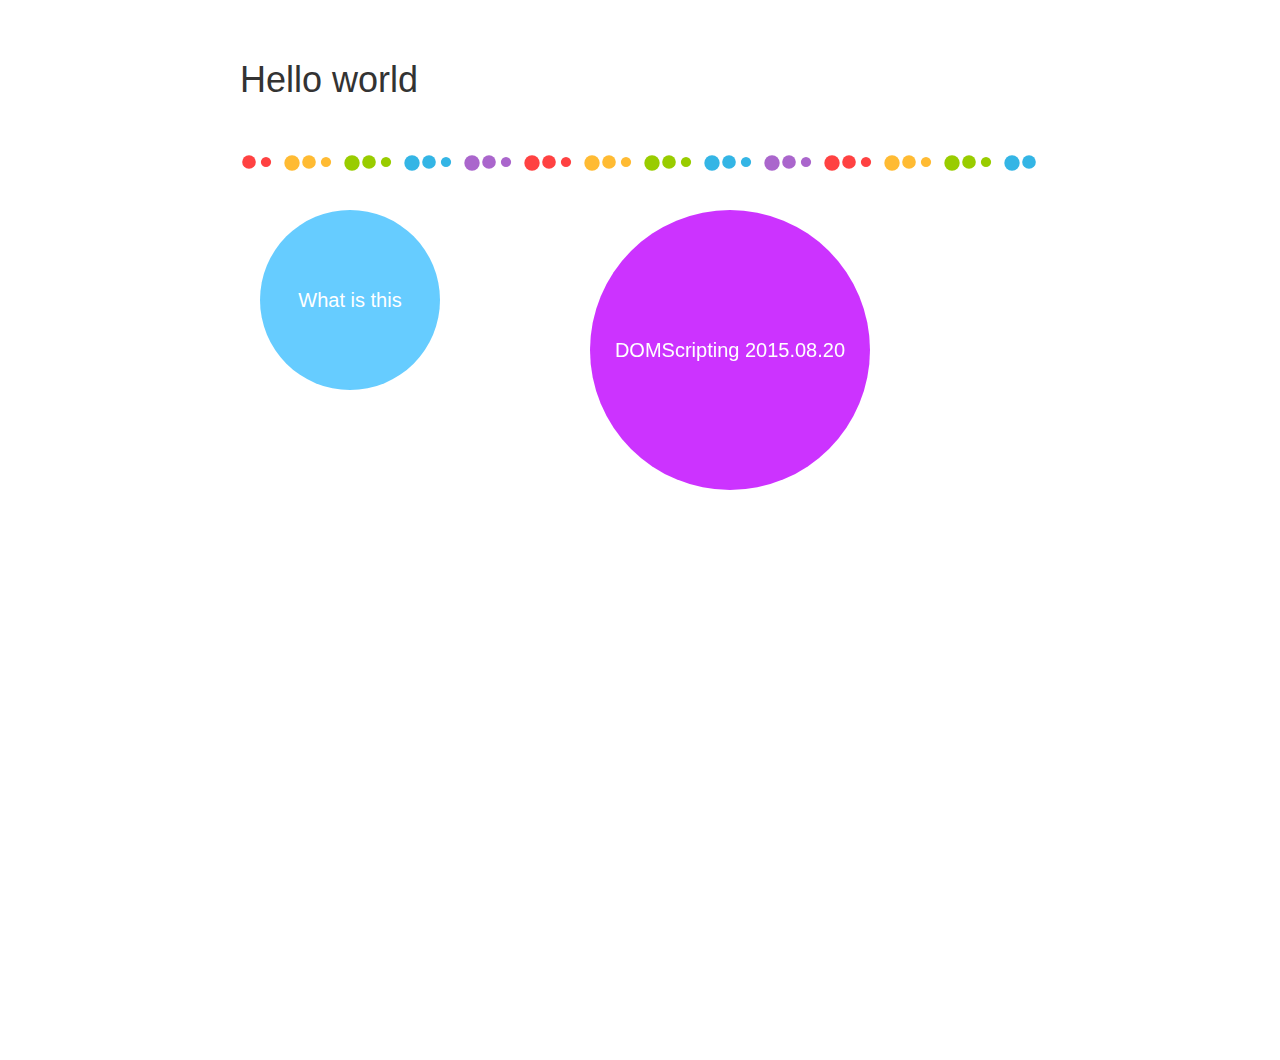
<file: index.html>
<!DOCTYPE html>
  <head>
    <meta charset="UTF-8" />
    <title>Hello world</title>
    <link rel="shortcut icon" href="images/fav.ico"/>
    <link rel="stylesheet" href="style/bootstrap.css" />
    <link rel="stylesheet" href="style/stylesheet.css" />
    <script type="text/javascript" src="script/jquery.js"></script>
    <script type="text/javascript" src="script/alphabet.js"></script> <!-- for bubble -->
    <base target=_blank></base>
    
  </head>
  <body>
    <h1>Hello world</h1>

    <canvas id="myCanvas"></canvas>
    <script type="text/javascript" src="script/bubble.js"></script>
    <script type="text/javascript" src="script/addBubble.js"></script>

    <div>
      <a href="about.html" id="about">What is this</a>
      <a href="DOMScrptingExp/index.html" id="doms" title="An rather coarse website built after reading Jeremy Keith's book --- DOM Scripting, Web design with JavaScripting and the document object model (2nd).">DOMScripting 2015.08.20</a>
    </div>
  </body>
</html>
</file>
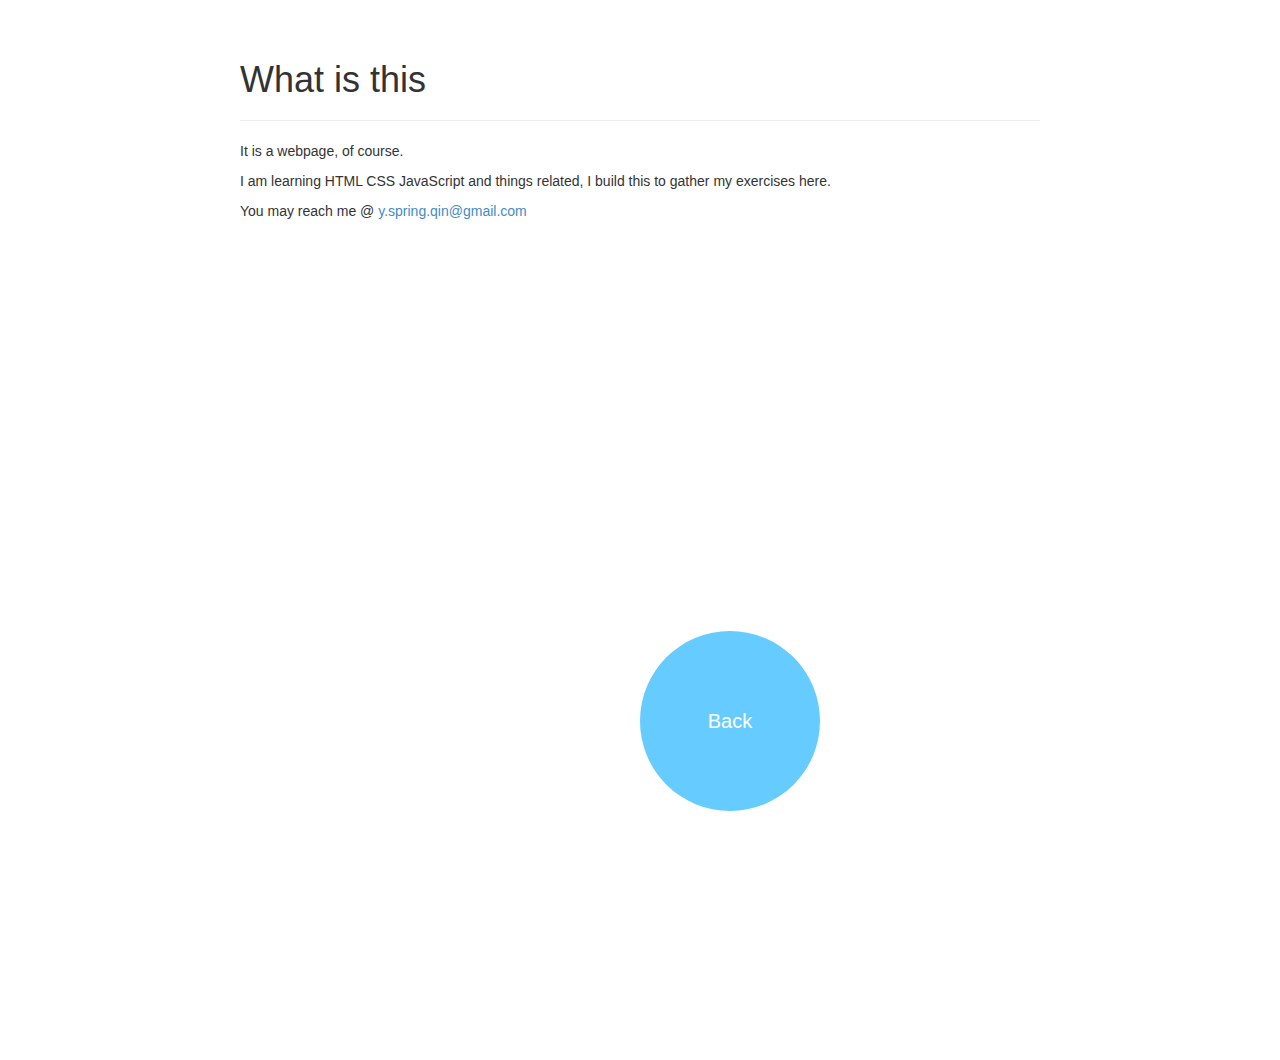
<file: about.html>
<!DOCTYPE html>
  <head>
    <meta charset="UTF-8" />
    <title>Hello world</title>
    <link rel="shortcut icon" href="images/fav.ico"/>
    <link rel="stylesheet" href="style/bootstrap.css" />
    <link rel="stylesheet" href="style/stylesheet.css" />
    
  </head>
  <body>
    <h1>What is this</h1>
    <hr>
    <p>
      It is a webpage, of course.
    </p>
    <p>
      I am learning HTML CSS JavaScript and things related, I build this to gather my exercises here.
    </p>
    <p>
      You may reach me @ <a href="mailto: y.spring.qin@gmail.com">y.spring.qin@gmail.com</a>
    </p>

    <div>
      <a href="index.html" id="back">Back</a>
    </div>
  </body>
</html>
</file>
<file: style/stylesheet.css>
body {
  width: 800px;
  height: 1000px;
  margin: auto;
  border: none;
}

h1 {
  margin-top: 60px;
}

#about {
  position: absolute;
  margin-left: 20px;
  margin-top: 100px;
  width: 180px;
  height: 180px;
  line-height: 180px;
  text-align: center;
  background-color: #66CCFF;
  border:none;
  border-radius: 180px;
  font-size: 20px;
  color: white;
}

#doms {
  position: absolute;
  margin: auto;
  margin-top: 100px;
  margin-left: 350px;
  width: 280px;
  height: 280px;
  line-height: 280px;
  /*padding: 135px 100px;*/
  text-align: center;
  background-color: #CC33FF;
  border:none;
  border-radius: 280px;
  font-size: 20px;
  color: white;
  /*display: inline-block;*/
}

#myCanvas {
  position: absolute;
  margin-top: -210px;
}

#back {
  position: absolute;
  margin-left: 400px;
  margin-top: 400px;
  width: 180px;
  height: 180px;
  line-height: 180px;
  text-align: center;
  background-color: #66CCFF;
  border:none;
  border-radius: 180px;
  font-size: 20px;
  color: white;
}
</file>
